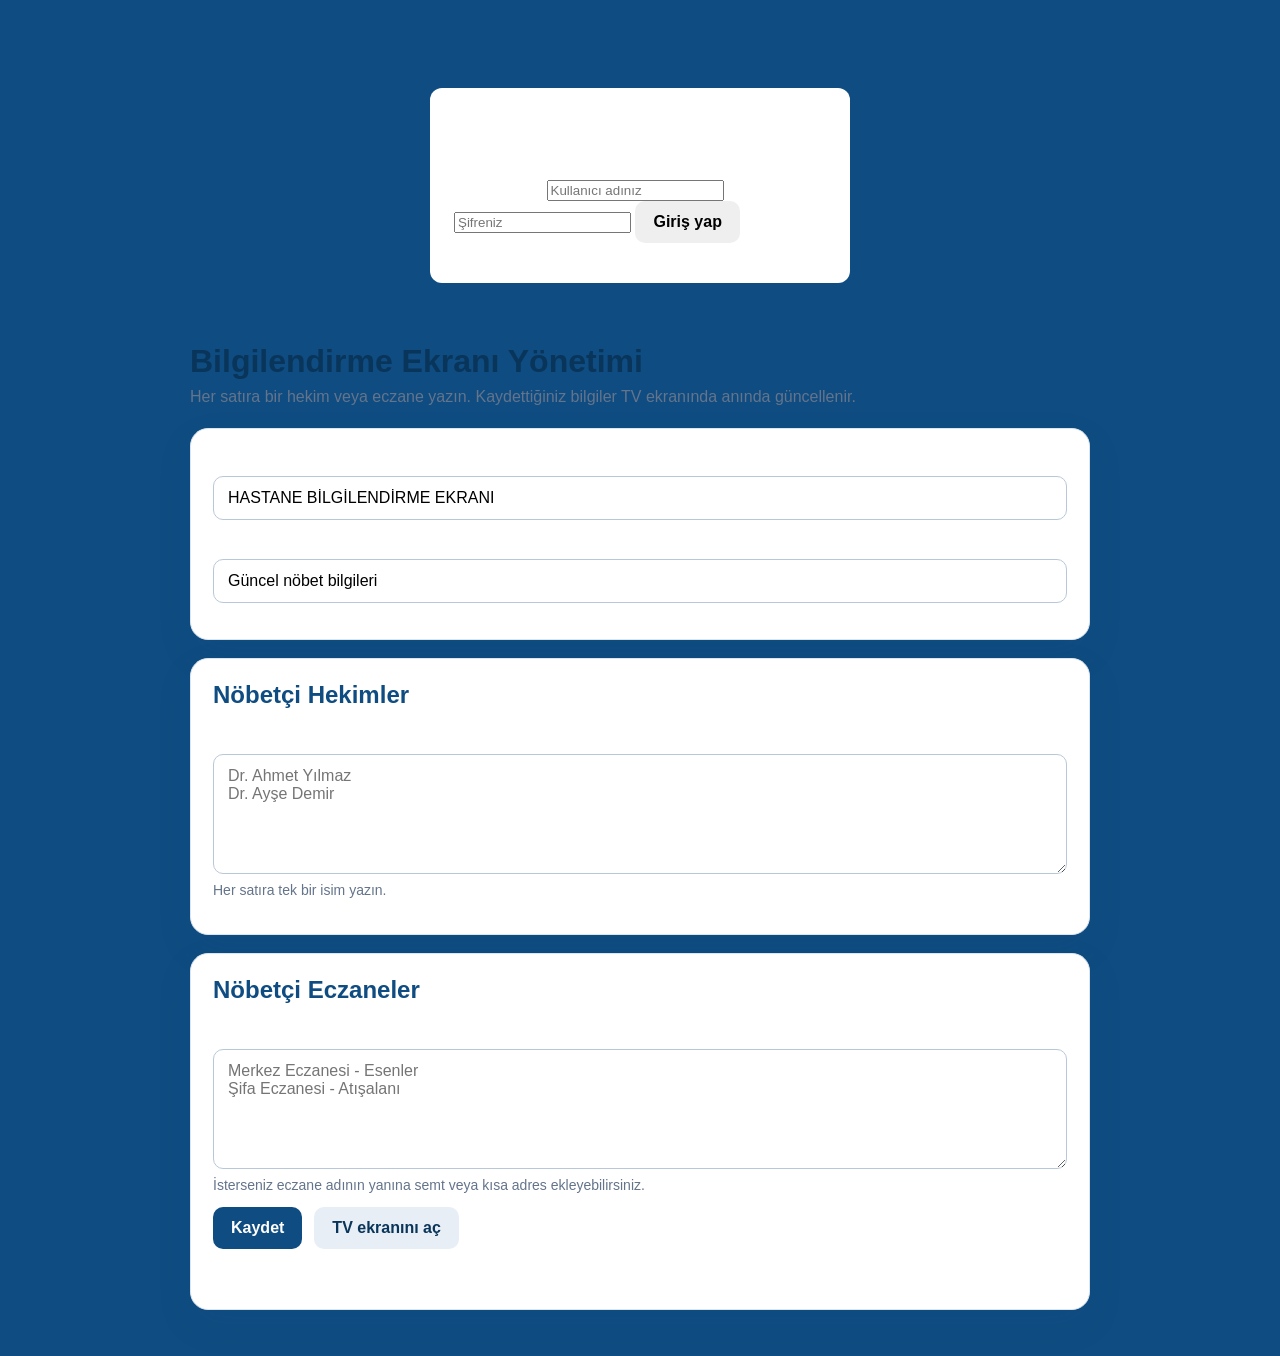
<file: admin.html>
<!doctype html>
<html lang="tr">
<head>
  <meta charset="utf-8">
  <meta name="viewport" content="width=device-width, initial-scale=1">
  <title>Bilgilendirme Ekranı Yönetimi</title>
  <link rel="stylesheet" href="style.css">
</head>
<body class="admin-page">
  <main id:"adminPanel" class="admin-wrap" style=display:none">
    <section id="loginScreen" style="max-width:420px;margin:60px auto;padding:24px;background:white;border-radius:12px;">
  <h2>Bilgilendirme Paneli Girişi</h2>

  <label for="loginUsername">Kullanıcı adı</label>
  <input id="loginUsername" type="text" autocomplete="username" placeholder="Kullanıcı adınız">

  <label for="loginPassword">Şifre</label>
  <input id="loginPassword" type="password" autocomplete="current-password" placeholder="Şifreniz">

  <button id="loginButton" type="button">Giriş yap</button>
  <p id="loginStatus" role="status"></p>
</section>
    <header class="admin-header">
      <h1>Bilgilendirme Ekranı Yönetimi</h1>
      <p>Her satıra bir hekim veya eczane yazın. Kaydettiğiniz bilgiler TV ekranında anında güncellenir.</p>
    </header>

    <section class="admin-card">
      <div class="field">
        <label for="hospitalName">Üst başlık</label>
        <input id="hospitalName" value="HASTANE BİLGİLENDİRME EKRANI">
      </div>

      <div class="field">
        <label for="screenSubtitle">Alt başlık</label>
        <input id="screenSubtitle" value="Güncel nöbet bilgileri">
      </div>
    </section>

    <section class="admin-card">
      <h2>Nöbetçi Hekimler</h2>
      <div class="field">
        <label for="doctors">Hekim listesi</label>
        <textarea id="doctors" placeholder="Dr. Ahmet Yılmaz&#10;Dr. Ayşe Demir"></textarea>
      </div>
      <p class="help">Her satıra tek bir isim yazın.</p>
    </section>

    <section class="admin-card">
      <h2>Nöbetçi Eczaneler</h2>
      <div class="field">
        <label for="pharmacies">Eczane listesi</label>
        <textarea id="pharmacies" placeholder="Merkez Eczanesi - Esenler&#10;Şifa Eczanesi - Atışalanı"></textarea>
      </div>
      <p class="help">İsterseniz eczane adının yanına semt veya kısa adres ekleyebilirsiniz.</p>

      <div class="actions">
        <button id="saveButton" class="primary">Kaydet</button>
        <a class="button-link secondary" href="index.html" target="_blank" rel="noopener">TV ekranını aç</a>
      </div>
      <div id="status" class="status"></div>
    </section>
  </main>

  <script type="module" src="admin.js"></script>
</body>
</html>
</file>
<file: style.css>
:root {
  --bg: #0f4c81;
  --panel: #ffffff;
  --primary: #0f4c81;
  --primary-dark: #0a355a;
  --accent: #d62828;
  --text: #ffffff;
  --muted: #64748b;
  --border: #dbe5ef;
}

* { box-sizing: border-box; }

html, body {
  margin: 0;
  min-height: 100%;
  font-family: Arial, Helvetica, sans-serif;
  background: var(--bg);
  color: var(--text);
}

body.display-page {
  min-height: 100vh;
  background:
    radial-gradient(circle at top right, rgba(15, 76, 129, .15), transparent 35%),
    linear-gradient(135deg, #eef5fb, #ffffff);
  overflow: hidden;
}

.display-shell {
  min-height: 100vh;
  padding: 3vh 4vw 7vh;
  display: grid;
  grid-template-rows: auto 1fr auto;
  gap: 2vh;
}

.display-header {
  text-align: center;
  border-bottom: .45vh solid var(--primary);
  padding-bottom: 1.5vh;
}

.display-header h1 {
  margin: 0;
  color: var(--primary-dark);
  font-size: clamp(18px, 2vw, 38px);
  letter-spacing: .04em;
}

.display-header p {
  margin: .7vh 0 0;
  font-size: clamp(18px, 1.6vw, 30px);
  color: var(--muted);
}

.display-grid {
  display: grid;
  grid-template-columns: 1fr 1fr;
  gap: 2.2vw;
  align-items: stretch;
}

.info-card {
  background: rgba(255,255,255,.97);
  border: 1px solid var(--border);
  border-radius: 24px;
  padding: 2.3vh 2vw;
  box-shadow: 0 18px 45px rgba(15, 76, 129, .12);
  display: flex;
  flex-direction: column;
}

.info-card h2 {
  margin: 0 0 1.8vh;
  padding-bottom: 1.1vh;
  border-bottom: 3px solid var(--primary);
  color: var(--primary);
  font-size: clamp(27px, 2.7vw, 52px);
}

.info-list {
  list-style: none;
  margin: 0;
  padding: 0;
  display: grid;
  gap: 1.5vh;
  align-content: start;
}

.info-list li {
  padding: 1.2vh 1vw;
  border-left: 8px solid var(--accent);
  background: #f8fbfe;
  border-radius: 12px;
  font-size: clamp(23px, 2.1vw, 42px);
  font-weight: 700;
  line-height: 1.2;
}

.empty {
  color: var(--muted);
  font-style: italic;
  font-weight: 400 !important;
}

.display-footer {
  position: fixed;
  left: 0;
  right: 0;
  bottom: 0;
  background: var(--primary-dark);
  color: white;
  display: flex;
  justify-content: space-between;
  align-items: center;
  padding: 1.2vh 4vw;
  font-size: clamp(18px, 1.5vw, 28px);
  font-weight: 700;
}

.admin-page {
  min-height: 100vh;
  padding: 28px 16px;
}

.admin-wrap {
  width: min(900px, 100%);
  margin: 0 auto;
}

.admin-header {
  margin-bottom: 22px;
}

.admin-header h1 {
  margin: 0 0 8px;
  color: var(--primary-dark);
}

.admin-header p {
  margin: 0;
  color: var(--muted);
}

.admin-card {
  background: var(--panel);
  border: 1px solid var(--border);
  border-radius: 18px;
  padding: 22px;
  box-shadow: 0 14px 35px rgba(15, 76, 129, .10);
  margin-bottom: 18px;
}

.admin-card h2 {
  margin-top: 0;
  color: var(--primary);
}

.field {
  display: grid;
  gap: 7px;
  margin-bottom: 14px;
}

.field label {
  font-weight: 700;
}

.field input, .field textarea {
  width: 100%;
  border: 1px solid #b9c8d8;
  border-radius: 10px;
  padding: 12px 14px;
  font: inherit;
}

.field textarea {
  min-height: 120px;
  resize: vertical;
}

.help {
  margin: -6px 0 14px;
  color: var(--muted);
  font-size: 14px;
}

.actions {
  display: flex;
  gap: 12px;
  flex-wrap: wrap;
}

button, .button-link {
  border: 0;
  border-radius: 10px;
  padding: 12px 18px;
  font: inherit;
  font-weight: 700;
  cursor: pointer;
  text-decoration: none;
  display: inline-block;
}

.primary {
  background: var(--primary);
  color: white;
}

.secondary {
  background: #e7eef6;
  color: var(--primary-dark);
}

.status {
  min-height: 24px;
  margin-top: 14px;
  font-weight: 700;
}

.status.ok { color: #0b7a35; }
.status.error { color: #b42318; }

@media (max-width: 850px) {
  body.display-page { overflow: auto; }
  .display-shell { padding-bottom: 90px; }
  .display-grid { grid-template-columns: 1fr; }
  .display-footer { position: fixed; }
}
/* TV EKRANI MAVİ TEMA */

body.display-page {
  background: #005baa;
  color: #ffffff;
}

.display-header {
  border-bottom-color: #ffffff;
}

.display-header h1,
.display-header p {
  color: #ffffff;
}

.info-card {
  background: #07539a;
  border: 2px solid rgba(255, 255, 255, 0.7);
  box-shadow: none;
}

.info-card h2 {
  color: #ffffff;
  border-bottom-color: #ffffff;
}

.info-list li {
  background: #064784;
  color: #ffffff;
  border-left-color: #ffffff;
}

.display-footer {
  background: #003f7d;
  color: #ffffff;
}
/* TV EKRANI MAVİ TEMA */

body.display-page {
  background: #005baa;
  color: #ffffff;
}

.display-header {
  border-bottom-color: #ffffff;
}

.display-header h1,
.display-header p {
  color: #ffffff;
}

.info-card {
  background: #07539a;
  border: 2px solid rgba(255, 255, 255, 0.7);
  box-shadow: none;
}

.info-card h2 {
    color: #ffffff;
    border-bottom-color: #ffffff;
    font-size: 34px;
}

.info-list li {
  background: #064784;
  color: #ffffff;
  border-left-color: #ffffff;
}

.display-footer {
  background: #003f7d;
  color: #ffffff;
/* TV EKRANI MAVİ TEMA */

body.display-page {
  background: #005baa;
  color: #ffffff;
}

.display-header {
  border-bottom-color: #ffffff;
}

.display-header h1,
.display-header p {
  color: #ffffff;
}

.info-card {
  background: #07539a;
  border: 2px solid rgba(255, 255, 255, 0.7);
  box-shadow: none;
}

.info-card h2 {
  color: #ffffff;
  border-bottom-color: #ffffff;
}

.info-list li {
  background: #064784;
  color: #ffffff;
  border-left-color: #ffffff;
}

.display-footer {
  background: #003f7d;
  color: #ffffff;
}
  /* TV EKRANI MAVİ TEMA */

body.display-page {
  background: #005baa;
  color: #ffffff;
}

.display-header {
  border-bottom-color: #ffffff;
}

.display-header h1,
.display-header p {
  color: #ffffff;
}

.info-card {
  background: #07539a;
  border: 2px solid rgba(255, 255, 255, 0.7);
  box-shadow: none;
}

.info-card h2 {
  color: #ffffff;
  border-bottom-color: #ffffff;
}

.info-list li {
  background: #064784;
  color: #ffffff;
  border-left-color: #ffffff;
}

.display-footer {
  background: #003f7d;
  color: #ffffff;
}
.footer-logo {
    position: fixed;
    right: 20px;
    bottom: 15px;
    height: 70px;
    width: auto;
    z-index: 1000;
  }
.display-header h1 {
  font-size: 26px;
  line-height: 1.15;
  margin: 0;
 }
.header-logo{
    width: 110px;
    height: auto;
    margin-top: 6px;
    display: block;
    margin-left: auto;
    margin-right: auto;
}
.center-logo {
    text-align: center;
    margin: 8px 0 12px;
    overflow: hidden;
}

.center-logo img {
    width: 180px;
    max-width: 25vw;
    height: auto;
    display: block;
    margin: 0 auto;
}
</file>
